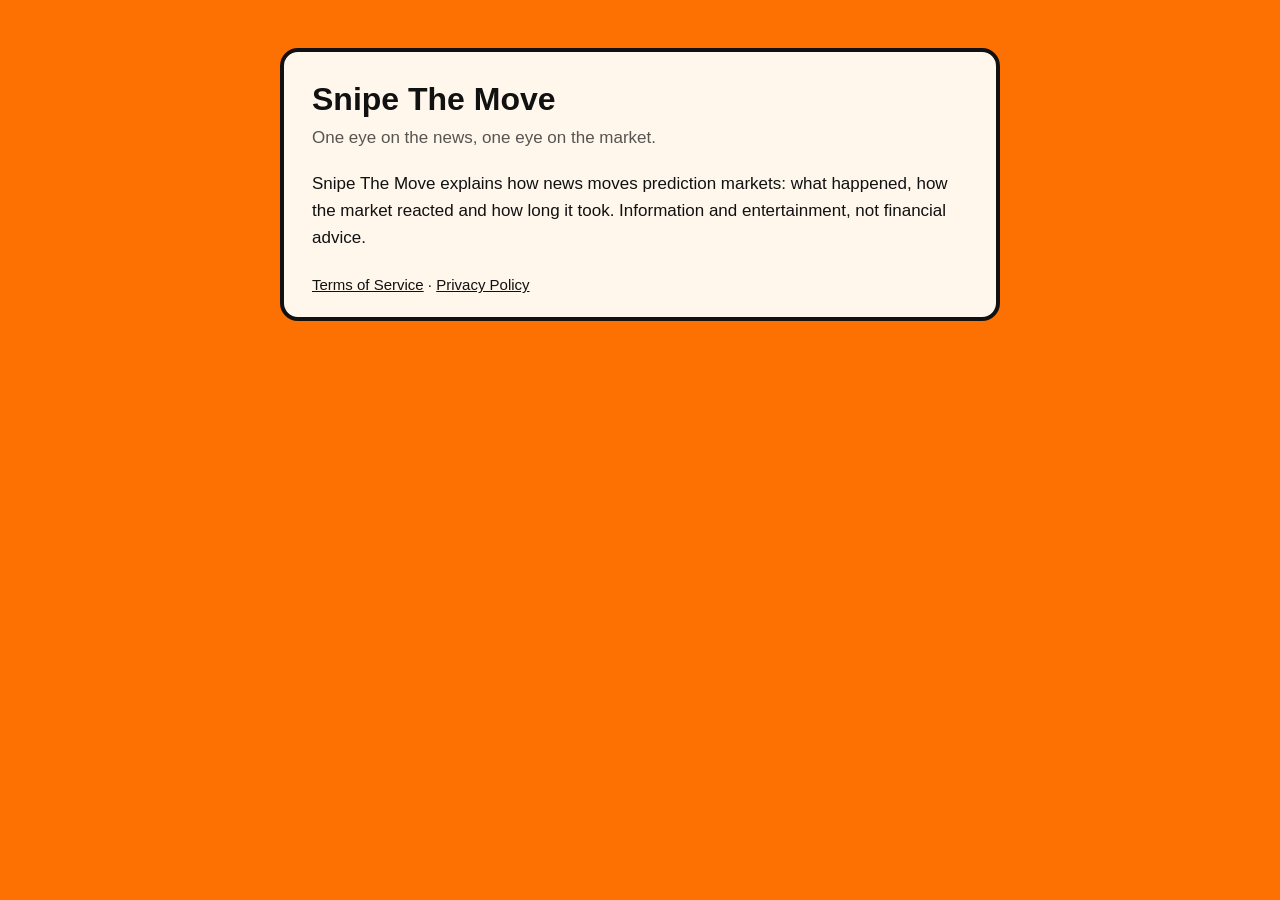
<file: index.html>
<!doctype html>
<html lang="en"><head><meta charset="utf-8"><meta name="viewport" content="width=device-width, initial-scale=1">
<title>Snipe The Move</title><link rel="stylesheet" href="style.css"></head>
<body><main><div class="card">
<h1>Snipe The Move</h1>
<p class="muted">One eye on the news, one eye on the market.</p>
<p>Snipe The Move explains how news moves prediction markets: what happened, how the market reacted and how long it took. Information and entertainment, not financial advice.</p>
<nav><a href="terms.html">Terms of Service</a> · <a href="privacy.html">Privacy Policy</a></nav>
</div></main></body></html>
</file>
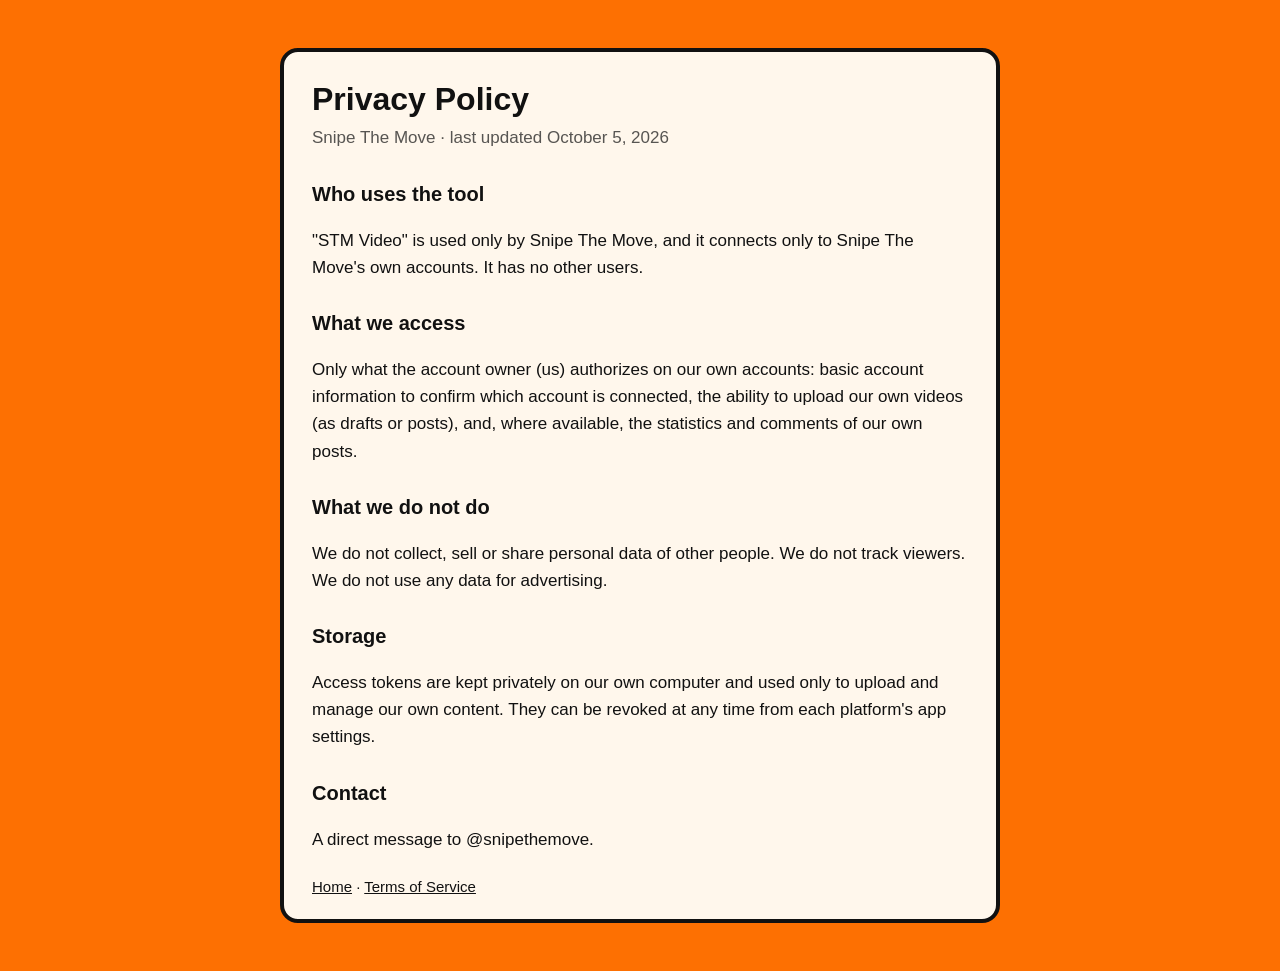
<file: privacy.html>
<!doctype html>
<html lang="en"><head><meta charset="utf-8"><meta name="viewport" content="width=device-width, initial-scale=1">
<title>Privacy Policy · Snipe The Move</title><link rel="stylesheet" href="style.css"></head>
<body><main><div class="card">
<h1>Privacy Policy</h1>
<p class="muted">Snipe The Move · last updated October 5, 2026</p>
<h2>Who uses the tool</h2>
<p>"STM Video" is used only by Snipe The Move, and it connects only to Snipe The Move's own accounts. It has no other users.</p>
<h2>What we access</h2>
<p>Only what the account owner (us) authorizes on our own accounts: basic account information to confirm which account is connected, the ability to upload our own videos (as drafts or posts), and, where available, the statistics and comments of our own posts.</p>
<h2>What we do not do</h2>
<p>We do not collect, sell or share personal data of other people. We do not track viewers. We do not use any data for advertising.</p>
<h2>Storage</h2>
<p>Access tokens are kept privately on our own computer and used only to upload and manage our own content. They can be revoked at any time from each platform's app settings.</p>
<h2>Contact</h2>
<p>A direct message to @snipethemove.</p>
<nav><a href="index.html">Home</a> · <a href="terms.html">Terms of Service</a></nav>
</div></main></body></html>
</file>
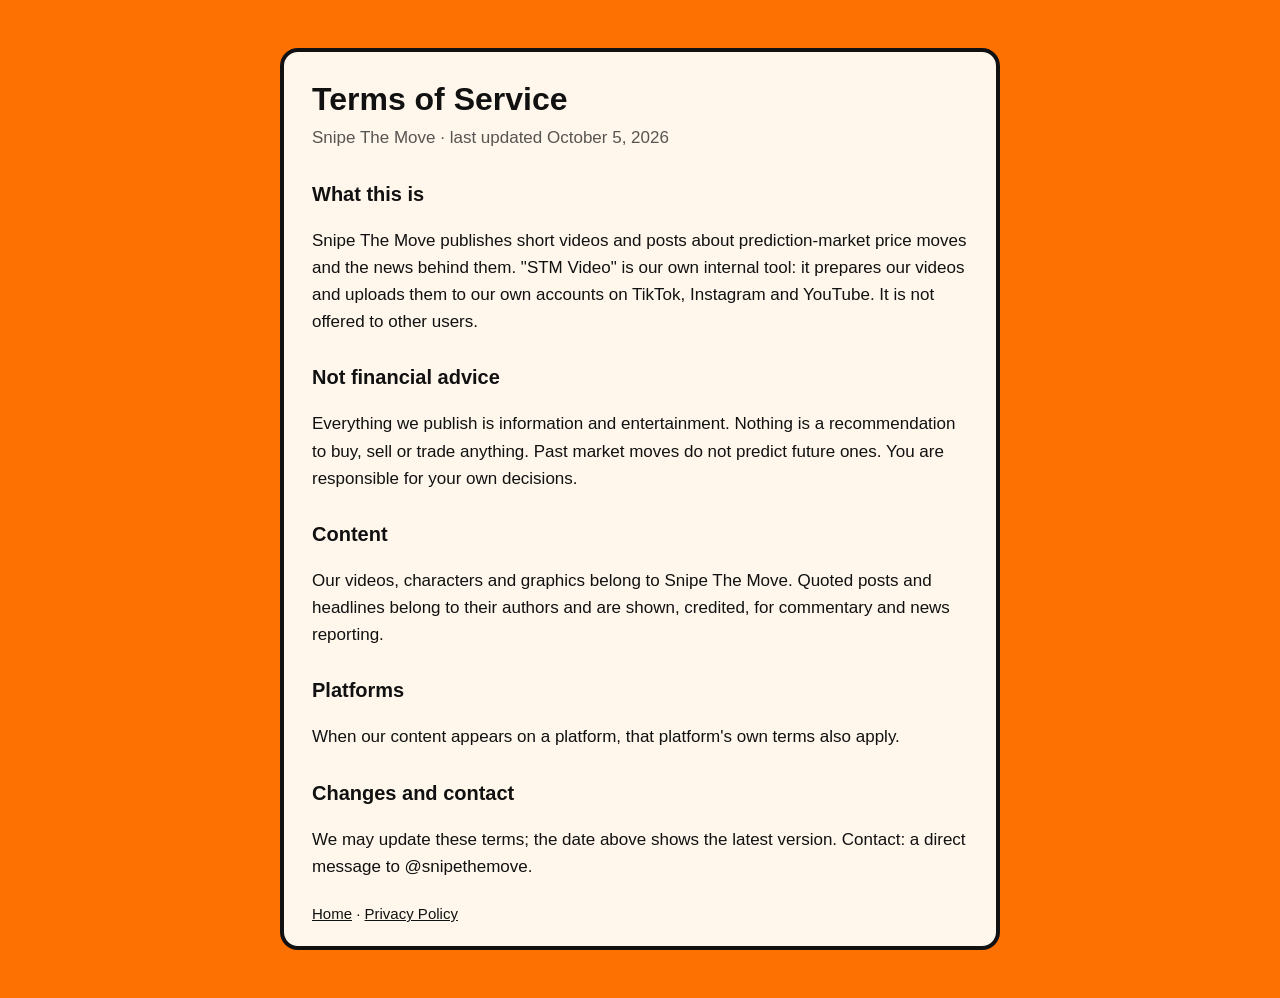
<file: terms.html>
<!doctype html>
<html lang="en"><head><meta charset="utf-8"><meta name="viewport" content="width=device-width, initial-scale=1">
<title>Terms of Service · Snipe The Move</title><link rel="stylesheet" href="style.css"></head>
<body><main><div class="card">
<h1>Terms of Service</h1>
<p class="muted">Snipe The Move · last updated October 5, 2026</p>
<h2>What this is</h2>
<p>Snipe The Move publishes short videos and posts about prediction-market price moves and the news behind them. "STM Video" is our own internal tool: it prepares our videos and uploads them to our own accounts on TikTok, Instagram and YouTube. It is not offered to other users.</p>
<h2>Not financial advice</h2>
<p>Everything we publish is information and entertainment. Nothing is a recommendation to buy, sell or trade anything. Past market moves do not predict future ones. You are responsible for your own decisions.</p>
<h2>Content</h2>
<p>Our videos, characters and graphics belong to Snipe The Move. Quoted posts and headlines belong to their authors and are shown, credited, for commentary and news reporting.</p>
<h2>Platforms</h2>
<p>When our content appears on a platform, that platform's own terms also apply.</p>
<h2>Changes and contact</h2>
<p>We may update these terms; the date above shows the latest version. Contact: a direct message to @snipethemove.</p>
<nav><a href="index.html">Home</a> · <a href="privacy.html">Privacy Policy</a></nav>
</div></main></body></html>
</file>
<file: style.css>
:root { --bg: #FD7002; --ink: #111; --card: #fff7ec; }
* { box-sizing: border-box; }
body { margin: 0; background: var(--bg); color: var(--ink); font: 17px/1.6 -apple-system, BlinkMacSystemFont, "Segoe UI", Roboto, sans-serif; }
main { max-width: 760px; margin: 0 auto; padding: 48px 20px; }
.card { background: var(--card); border: 4px solid var(--ink); border-radius: 18px; padding: 28px 28px 20px; }
h1 { margin: 0 0 6px; font-size: 32px; line-height: 1.2; }
h2 { margin: 26px 0 6px; font-size: 20px; }
.muted { opacity: .7; margin: 0 0 18px; }
a { color: var(--ink); }
nav { margin-top: 22px; font-size: 15px; }
</file>
